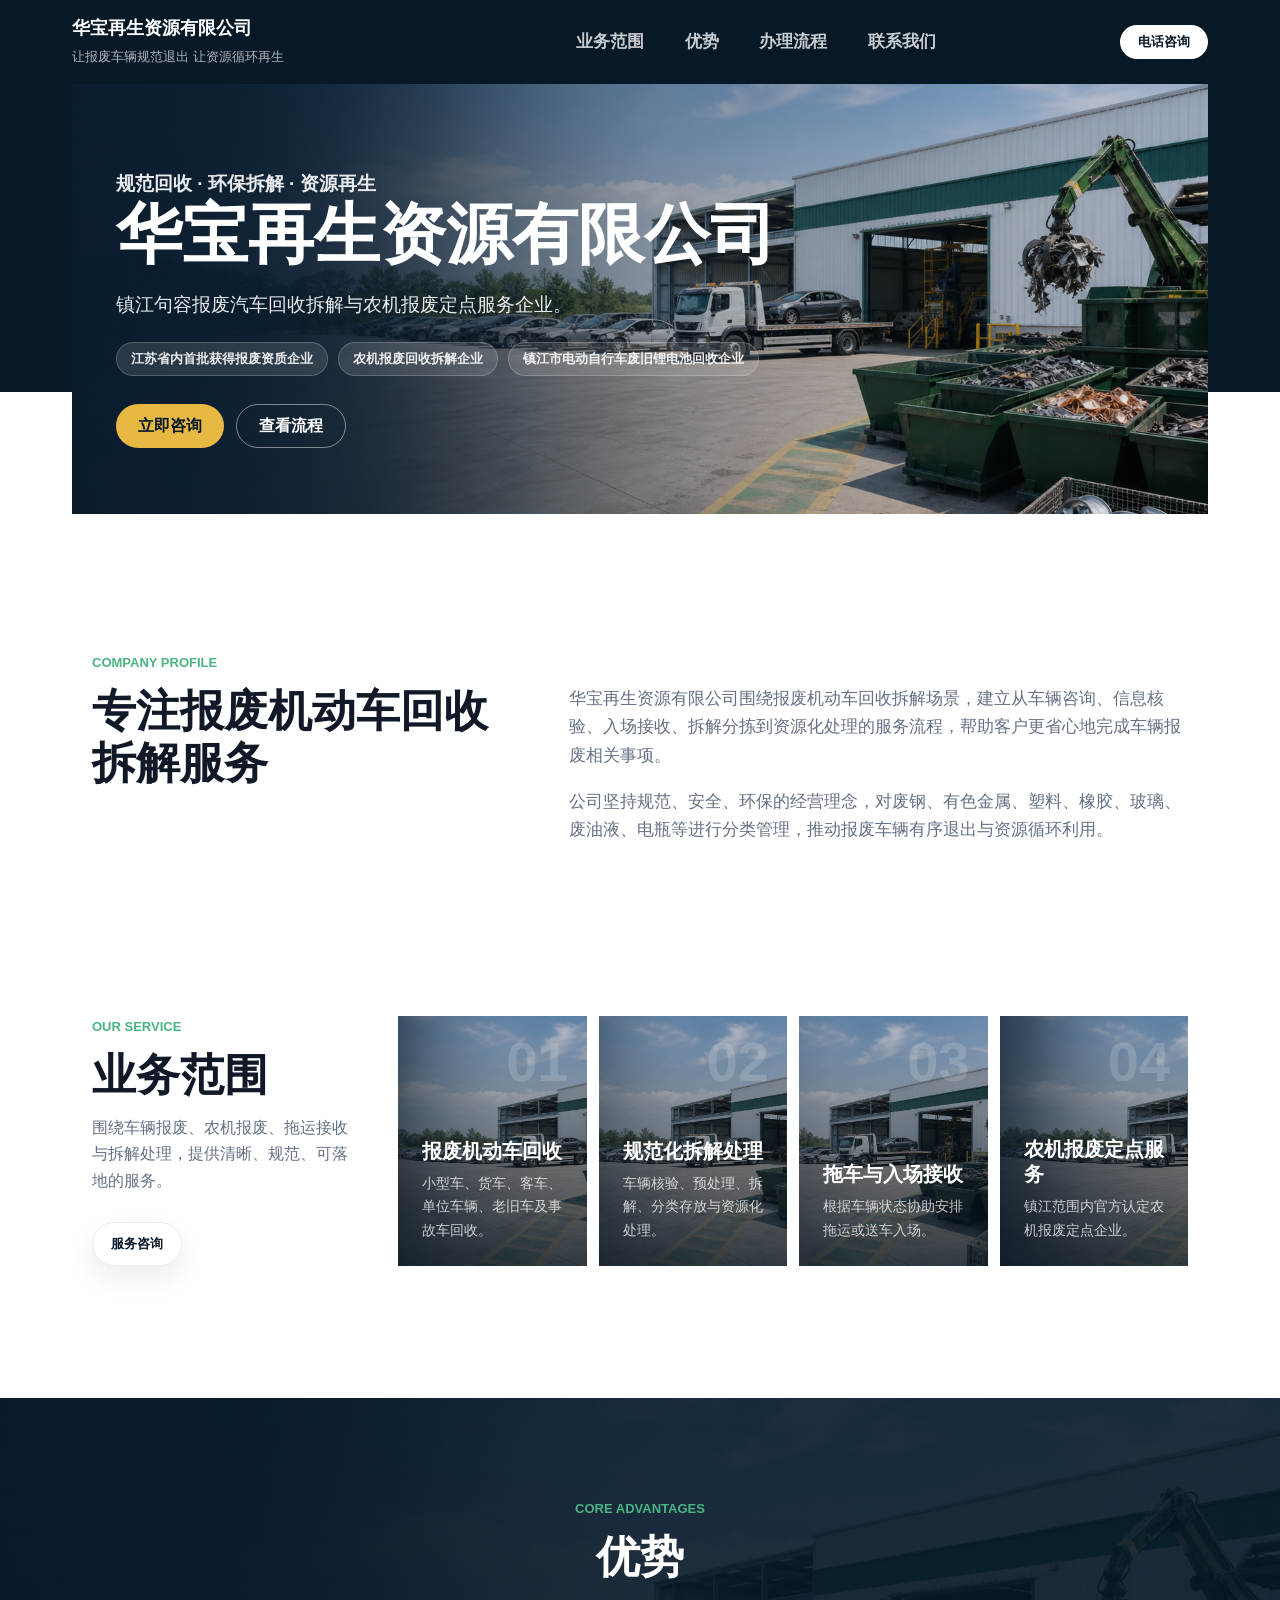
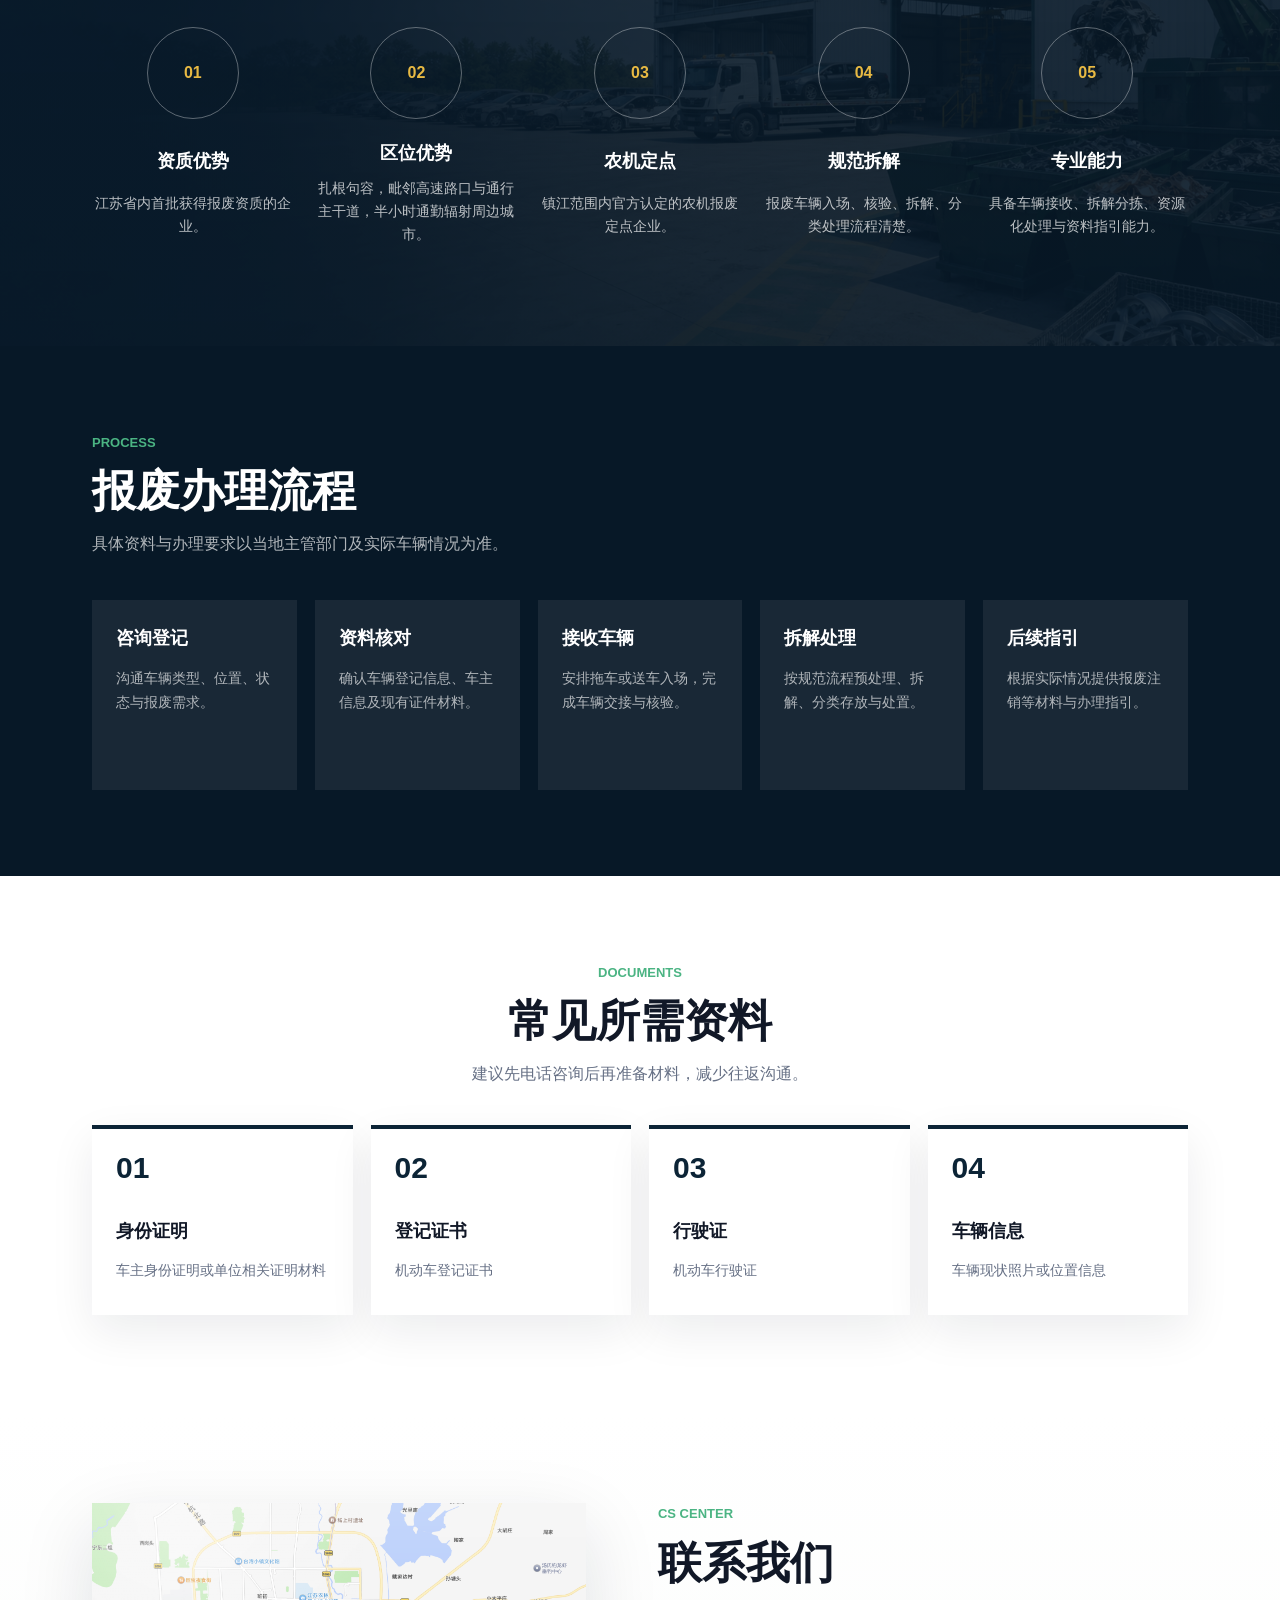
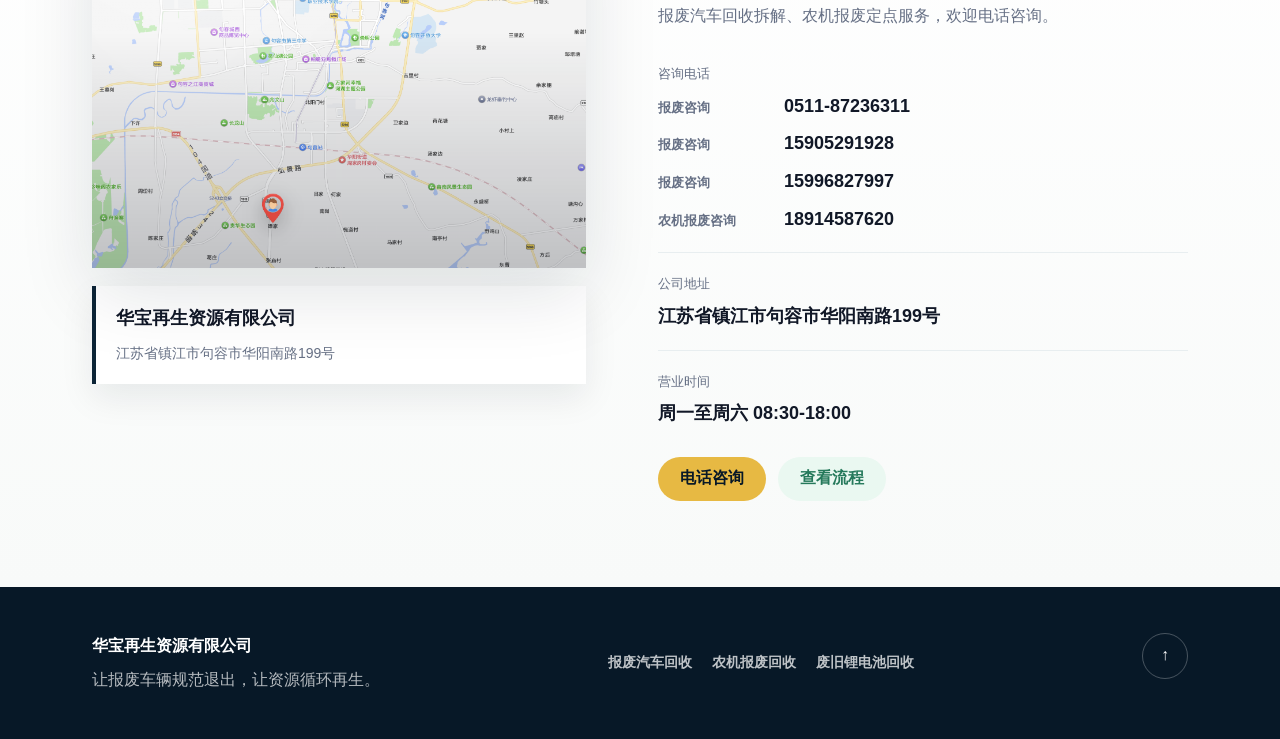
<file: index.html>
<!doctype html>
<html lang="zh-CN">
  <head>
    <meta charset="utf-8">
    <meta name="viewport" content="width=device-width, initial-scale=1">
    <title>华宝再生资源有限公司｜报废汽车回收拆解</title>
    <meta
      name="description"
      content="华宝再生资源有限公司位于江苏省镇江市句容市华阳南路199号，提供报废汽车回收拆解、农机报废回收拆解、拖运接收、资料指引与资源化处理服务。"
    >
    <meta name="keywords" content="华宝再生资源有限公司,句容报废汽车回收,镇江报废汽车拆解,句容报废车,镇江农机报废,电动自行车废旧锂电池回收">
    <meta name="robots" content="index,follow">
    <link rel="canonical" href="https://huabaohuishou.com/">
    <meta property="og:title" content="华宝再生资源有限公司｜报废汽车回收拆解">
    <meta property="og:description" content="江苏镇江句容报废汽车回收拆解、农机报废回收拆解、拖运接收与资源化处理服务。">
    <meta property="og:type" content="website">
    <meta property="og:url" content="https://huabaohuishou.com/">
    <script type="application/ld+json">
      {
        "@context": "https://schema.org",
        "@type": "LocalBusiness",
        "name": "华宝再生资源有限公司",
        "url": "https://huabaohuishou.com/",
        "description": "华宝再生资源有限公司提供报废汽车回收拆解、农机报废回收拆解、拖运接收、资料指引与资源化处理服务。",
        "address": {
          "@type": "PostalAddress",
          "streetAddress": "华阳南路199号",
          "addressLocality": "句容市",
          "addressRegion": "江苏省镇江市",
          "addressCountry": "CN"
        },
        "telephone": [
          "0511-87236311",
          "15905291928",
          "15996827997",
          "18914587620"
        ],
        "areaServed": ["句容市", "镇江市", "南京周边"],
        "knowsAbout": ["报废汽车回收拆解", "农机报废回收拆解", "电动自行车废旧锂电池回收", "资源循环利用"]
      }
    </script>
    <link rel="stylesheet" href="styles.css">
  </head>
  <body>
    <div class="page-shell">
      <header class="site-header">
        <a class="brand" href="#top" aria-label="华宝再生资源有限公司首页">
          <span>
            <strong>华宝再生资源有限公司</strong>
            <small>让报废车辆规范退出  让资源循环再生</small>
          </span>
        </a>
        <nav class="nav" aria-label="主导航">
          <a href="#services">业务范围</a>
          <a href="#advantages">优势</a>
          <a href="#process">办理流程</a>
          <a href="#contact">联系我们</a>
        </nav>
        <a class="header-cta" href="#contact">电话咨询</a>
      </header>

      <main id="top">
        <section class="hero">
          <div class="hero-frame">
            <div class="hero-content">
              <p class="eyebrow">规范回收 · 环保拆解 · 资源再生</p>
              <h1>华宝再生资源有限<span>公司</span></h1>
              <p>镇江句容报废汽车回收拆解与农机报废定点服务企业。</p>
              <div class="hero-badges" aria-label="核心优势">
                <span>江苏省内首批获得报废资质企业</span>
                <span>农机报废回收拆解企业</span>
                <span>镇江市电动自行车废旧锂电池回收企业</span>
              </div>
              <div class="hero-actions">
                <a class="button primary" href="#contact">立即咨询</a>
                <a class="button ghost" href="#process">查看流程</a>
              </div>
            </div>
          </div>
        </section>

        <section class="section intro">
          <div class="section-kicker">Company Profile</div>
          <div class="intro-grid">
            <h2>专注报废机动车回收拆解服务</h2>
            <div class="intro-copy">
              <p>
                华宝再生资源有限公司围绕报废机动车回收拆解场景，建立从车辆咨询、信息核验、入场接收、拆解分拣到资源化处理的服务流程，帮助客户更省心地完成车辆报废相关事项。
              </p>
              <p>
                公司坚持规范、安全、环保的经营理念，对废钢、有色金属、塑料、橡胶、玻璃、废油液、电瓶等进行分类管理，推动报废车辆有序退出与资源循环利用。
              </p>
            </div>
          </div>
        </section>

        <section class="section services" id="services">
          <div class="service-lead">
            <span class="section-kicker">Our Service</span>
            <h2>业务范围</h2>
            <p>围绕车辆报废、农机报废、拖运接收与拆解处理，提供清晰、规范、可落地的服务。</p>
            <a class="small-link" href="#contact">服务咨询</a>
          </div>
          <div class="service-strip">
            <article class="service-card service-one">
              <span>01</span>
              <h3>报废机动车回收</h3>
              <p>小型车、货车、客车、单位车辆、老旧车及事故车回收。</p>
            </article>
            <article class="service-card service-two">
              <span>02</span>
              <h3>规范化拆解处理</h3>
              <p>车辆核验、预处理、拆解、分类存放与资源化处理。</p>
            </article>
            <article class="service-card service-three">
              <span>03</span>
              <h3>拖车与入场接收</h3>
              <p>根据车辆状态协助安排拖运或送车入场。</p>
            </article>
            <article class="service-card service-four">
              <span>04</span>
              <h3>农机报废定点服务</h3>
              <p>镇江范围内官方认定农机报废定点企业。</p>
            </article>
          </div>
        </section>

        <section class="values" id="advantages">
          <div class="values-inner">
            <span class="section-kicker">Core Advantages</span>
            <h2>优势</h2>
            <div class="value-grid">
              <div class="value-item">
                <span class="value-icon">01</span>
                <strong>资质优势</strong>
                <p>江苏省内首批获得报废资质的企业。</p>
              </div>
              <div class="value-item">
                <span class="value-icon">02</span>
                <strong>区位优势</strong>
                <p>扎根句容，毗邻高速路口与通行主干道，半小时通勤辐射周边城市。</p>
              </div>
              <div class="value-item">
                <span class="value-icon">03</span>
                <strong>农机定点</strong>
                <p>镇江范围内官方认定的农机报废定点企业。</p>
              </div>
              <div class="value-item">
                <span class="value-icon">04</span>
                <strong>规范拆解</strong>
                <p>报废车辆入场、核验、拆解、分类处理流程清楚。</p>
              </div>
              <div class="value-item">
                <span class="value-icon">05</span>
                <strong>专业能力</strong>
                <p>具备车辆接收、拆解分拣、资源化处理与资料指引能力。</p>
              </div>
            </div>
          </div>
        </section>

        <section class="section process" id="process">
          <div class="section-heading">
            <span class="section-kicker">Process</span>
            <h2>报废办理流程</h2>
            <p>具体资料与办理要求以当地主管部门及实际车辆情况为准。</p>
          </div>
          <ol class="timeline">
            <li><strong>咨询登记</strong><span>沟通车辆类型、位置、状态与报废需求。</span></li>
            <li><strong>资料核对</strong><span>确认车辆登记信息、车主信息及现有证件材料。</span></li>
            <li><strong>接收车辆</strong><span>安排拖车或送车入场，完成车辆交接与核验。</span></li>
            <li><strong>拆解处理</strong><span>按规范流程预处理、拆解、分类存放与处置。</span></li>
            <li><strong>后续指引</strong><span>根据实际情况提供报废注销等材料与办理指引。</span></li>
          </ol>
        </section>

        <section class="section documents" id="documents">
          <div class="section-heading center">
            <span class="section-kicker">Documents</span>
            <h2>常见所需资料</h2>
            <p>建议先电话咨询后再准备材料，减少往返沟通。</p>
          </div>
          <ol class="document-grid">
            <li><strong>身份证明</strong><span>车主身份证明或单位相关证明材料</span></li>
            <li><strong>登记证书</strong><span>机动车登记证书</span></li>
            <li><strong>行驶证</strong><span>机动车行驶证</span></li>
            <li><strong>车辆信息</strong><span>车辆现状照片或位置信息</span></li>
          </ol>
        </section>

        <section class="contact-section" id="contact">
          <div class="map-column">
            <div class="map-card" aria-label="公司地址地图">
              <img src="assets/huabao-map.png" alt="句容市华宝再生资源有限公司地图位置标注">
            </div>
            <div class="contact-location">
              <strong>华宝再生资源有限公司</strong>
              <span>江苏省镇江市句容市华阳南路199号</span>
            </div>
          </div>
          <div class="contact-copy" id="contact-info">
            <span class="section-kicker">CS Center</span>
            <h2>联系我们</h2>
            <p>报废汽车回收拆解、农机报废定点服务，欢迎电话咨询。</p>
            <dl class="contact-list">
              <div id="phone-consult">
                <dt>咨询电话</dt>
                <dd class="phone-list">
                  <a href="tel:051187236311"><span>报废咨询</span>0511-87236311</a>
                  <a href="tel:15905291928"><span>报废咨询</span>15905291928</a>
                  <a href="tel:15996827997"><span>报废咨询</span>15996827997</a>
                  <a href="tel:18914587620"><span>农机报废咨询</span>18914587620</a>
                </dd>
              </div>
              <div>
                <dt>公司地址</dt>
                <dd>江苏省镇江市句容市华阳南路199号</dd>
              </div>
              <div>
                <dt>营业时间</dt>
                <dd>周一至周六 08:30-18:00</dd>
              </div>
            </dl>
            <div class="contact-actions">
              <a class="button primary" href="#contact">电话咨询</a>
              <a class="button light" href="#process">查看流程</a>
            </div>
          </div>
        </section>
      </main>

      <footer class="site-footer">
        <div>
          <strong>华宝再生资源有限公司</strong>
          <span>让报废车辆规范退出，让资源循环再生。</span>
        </div>
        <nav class="footer-links" aria-label="相关服务">
          <a href="baofei-qiche.html">报废汽车回收</a>
          <a href="nongji-baofei.html">农机报废回收</a>
          <a href="lidianchi-huishou.html">废旧锂电池回收</a>
        </nav>
        <a class="back-top" href="#top" aria-label="返回顶部">↑</a>
      </footer>
    </div>

    <div class="mobile-contact" aria-label="快捷联系">
      <a href="#phone-consult">电话咨询</a>
      <a href="#contact-info">联系方式</a>
    </div>
    <script>
      (() => {
        if ("scrollRestoration" in history) {
          history.scrollRestoration = "manual";
        }

        window.addEventListener("pageshow", () => {
          if (!window.location.hash) {
            requestAnimationFrame(() => window.scrollTo(0, 0));
          }
        });
      })();
    </script>
  </body>
</html>
</file>
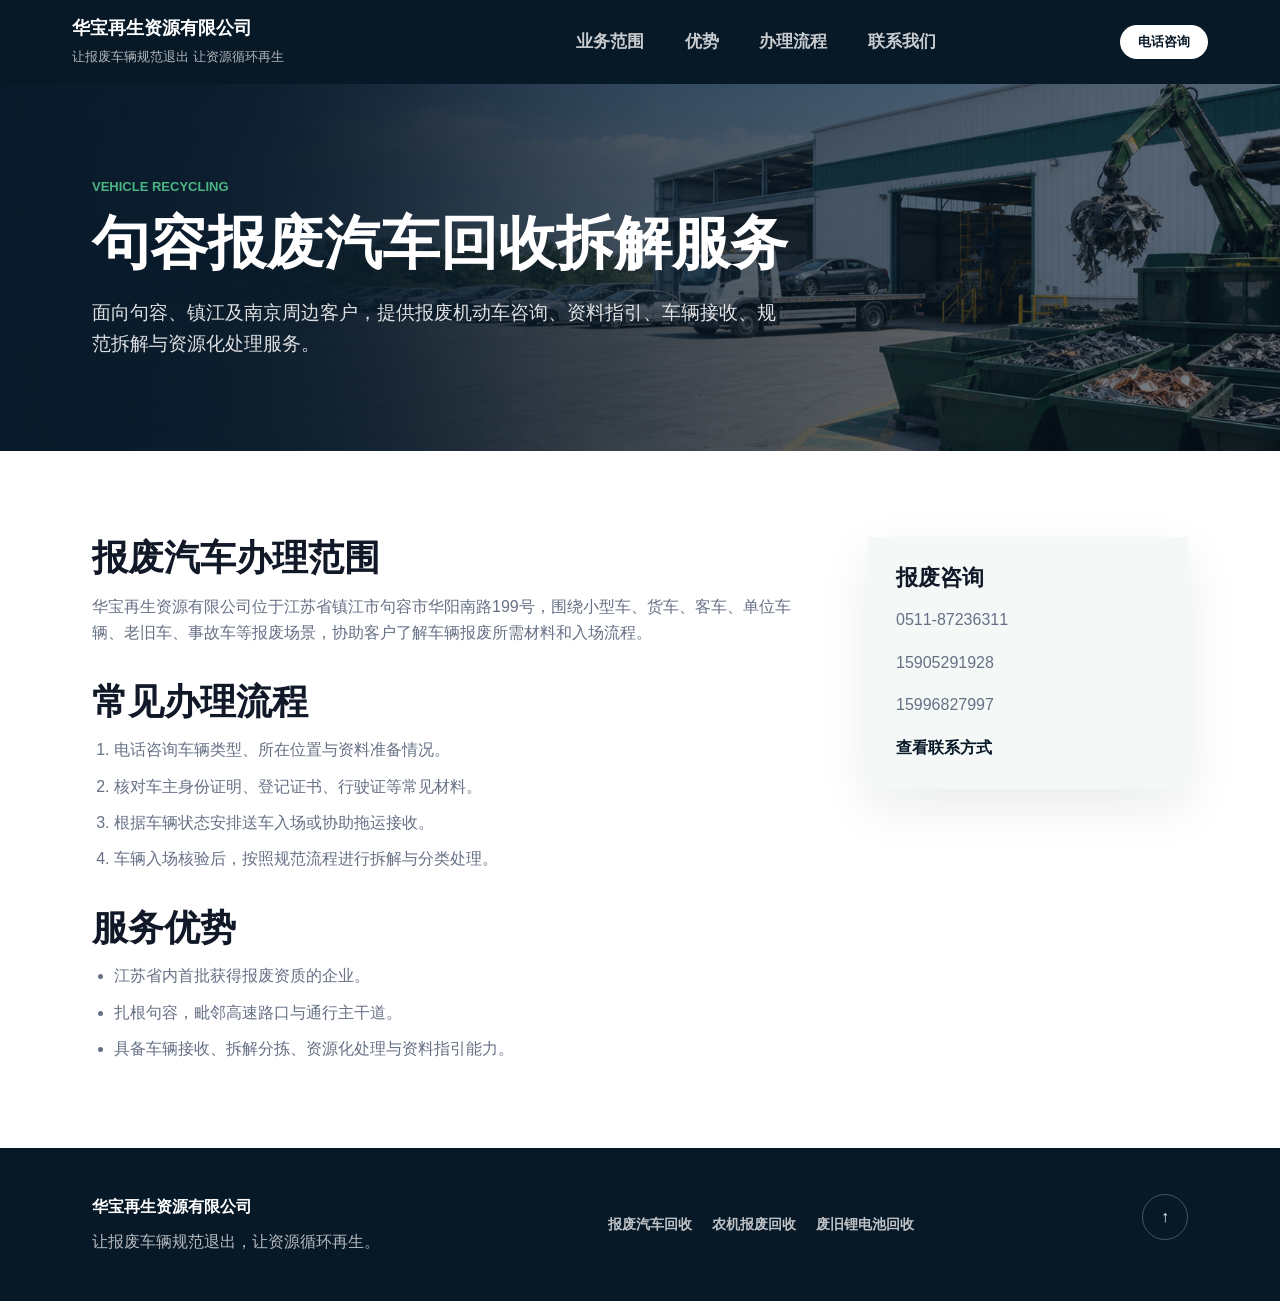
<file: baofei-qiche.html>
<!doctype html>
<html lang="zh-CN">
  <head>
    <meta charset="utf-8">
    <meta name="viewport" content="width=device-width, initial-scale=1">
    <title>句容报废汽车回收拆解｜镇江报废车咨询｜华宝再生资源有限公司</title>
    <meta name="description" content="华宝再生资源有限公司提供句容、镇江周边报废汽车回收拆解咨询服务，包含车辆报废资料指引、拖车入场、车辆核验、规范拆解与资源化处理。">
    <meta name="robots" content="index,follow">
    <link rel="canonical" href="https://huabaohuishou.com/baofei-qiche.html">
    <link rel="stylesheet" href="styles.css">
  </head>
  <body>
    <div class="page-shell">
      <header class="site-header">
        <a class="brand" href="index.html" aria-label="华宝再生资源有限公司首页">
          <span>
            <strong>华宝再生资源有限公司</strong>
            <small>让报废车辆规范退出  让资源循环再生</small>
          </span>
        </a>
        <nav class="nav" aria-label="主导航">
          <a href="index.html#services">业务范围</a>
          <a href="index.html#advantages">优势</a>
          <a href="index.html#process">办理流程</a>
          <a href="index.html#contact">联系我们</a>
        </nav>
        <a class="header-cta" href="index.html#contact">电话咨询</a>
      </header>

      <main>
        <section class="content-hero">
          <span class="section-kicker">Vehicle Recycling</span>
          <h1>句容报废汽车回收拆解服务</h1>
          <p>面向句容、镇江及南京周边客户，提供报废机动车咨询、资料指引、车辆接收、规范拆解与资源化处理服务。</p>
        </section>

        <section class="content-body">
          <article class="content-main">
            <section>
              <h2>报废汽车办理范围</h2>
              <p>华宝再生资源有限公司位于江苏省镇江市句容市华阳南路199号，围绕小型车、货车、客车、单位车辆、老旧车、事故车等报废场景，协助客户了解车辆报废所需材料和入场流程。</p>
            </section>
            <section>
              <h2>常见办理流程</h2>
              <ol>
                <li>电话咨询车辆类型、所在位置与资料准备情况。</li>
                <li>核对车主身份证明、登记证书、行驶证等常见材料。</li>
                <li>根据车辆状态安排送车入场或协助拖运接收。</li>
                <li>车辆入场核验后，按照规范流程进行拆解与分类处理。</li>
              </ol>
            </section>
            <section>
              <h2>服务优势</h2>
              <ul>
                <li>江苏省内首批获得报废资质的企业。</li>
                <li>扎根句容，毗邻高速路口与通行主干道。</li>
                <li>具备车辆接收、拆解分拣、资源化处理与资料指引能力。</li>
              </ul>
            </section>
          </article>
          <aside class="contact-panel">
            <h2>报废咨询</h2>
            <p>0511-87236311</p>
            <p>15905291928</p>
            <p>15996827997</p>
            <a href="index.html#contact">查看联系方式</a>
          </aside>
        </section>
      </main>

      <footer class="site-footer">
        <div>
          <strong>华宝再生资源有限公司</strong>
          <span>让报废车辆规范退出，让资源循环再生。</span>
        </div>
        <nav class="footer-links" aria-label="相关服务">
          <a href="baofei-qiche.html">报废汽车回收</a>
          <a href="nongji-baofei.html">农机报废回收</a>
          <a href="lidianchi-huishou.html">废旧锂电池回收</a>
        </nav>
        <a class="back-top" href="index.html" aria-label="返回首页">↑</a>
      </footer>
    </div>
  </body>
</html>
</file>
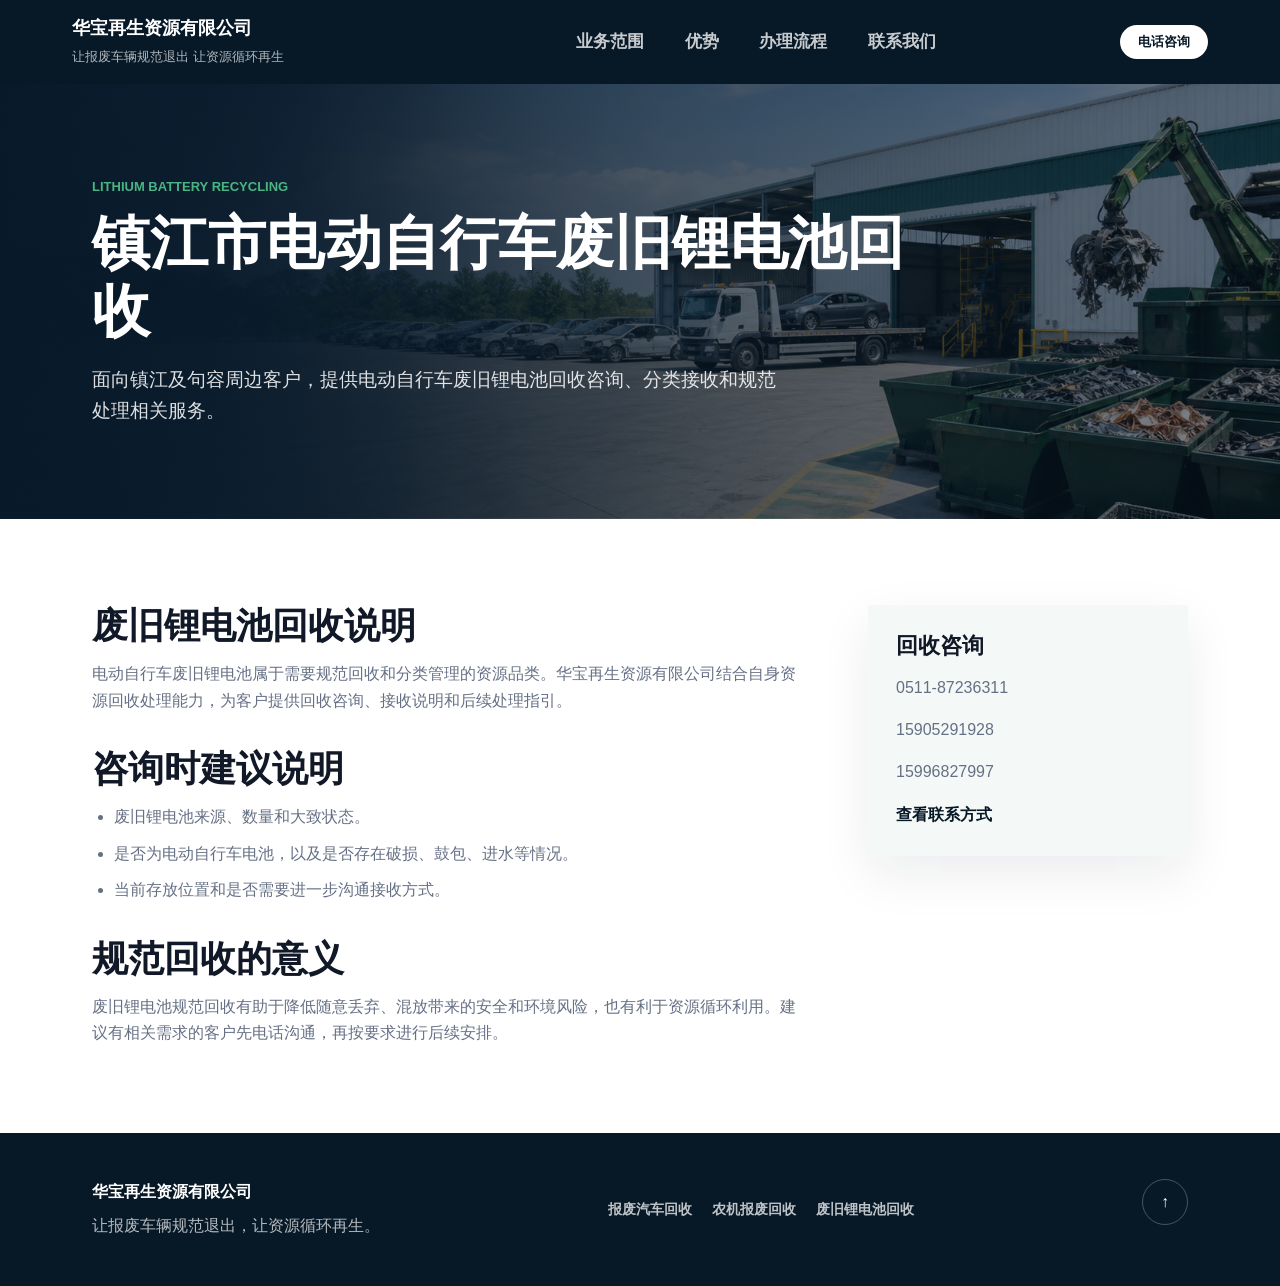
<file: lidianchi-huishou.html>
<!doctype html>
<html lang="zh-CN">
  <head>
    <meta charset="utf-8">
    <meta name="viewport" content="width=device-width, initial-scale=1">
    <title>镇江市电动自行车废旧锂电池回收企业｜华宝再生资源有限公司</title>
    <meta name="description" content="华宝再生资源有限公司提供镇江市电动自行车废旧锂电池回收咨询服务，协助客户了解回收接收、分类管理与资源化处理相关事项。">
    <meta name="robots" content="index,follow">
    <link rel="canonical" href="https://huabaohuishou.com/lidianchi-huishou.html">
    <link rel="stylesheet" href="styles.css">
  </head>
  <body>
    <div class="page-shell">
      <header class="site-header">
        <a class="brand" href="index.html" aria-label="华宝再生资源有限公司首页">
          <span>
            <strong>华宝再生资源有限公司</strong>
            <small>让报废车辆规范退出  让资源循环再生</small>
          </span>
        </a>
        <nav class="nav" aria-label="主导航">
          <a href="index.html#services">业务范围</a>
          <a href="index.html#advantages">优势</a>
          <a href="index.html#process">办理流程</a>
          <a href="index.html#contact">联系我们</a>
        </nav>
        <a class="header-cta" href="index.html#contact">电话咨询</a>
      </header>

      <main>
        <section class="content-hero">
          <span class="section-kicker">Lithium Battery Recycling</span>
          <h1>镇江市电动自行车废旧锂电池回收</h1>
          <p>面向镇江及句容周边客户，提供电动自行车废旧锂电池回收咨询、分类接收和规范处理相关服务。</p>
        </section>

        <section class="content-body">
          <article class="content-main">
            <section>
              <h2>废旧锂电池回收说明</h2>
              <p>电动自行车废旧锂电池属于需要规范回收和分类管理的资源品类。华宝再生资源有限公司结合自身资源回收处理能力，为客户提供回收咨询、接收说明和后续处理指引。</p>
            </section>
            <section>
              <h2>咨询时建议说明</h2>
              <ul>
                <li>废旧锂电池来源、数量和大致状态。</li>
                <li>是否为电动自行车电池，以及是否存在破损、鼓包、进水等情况。</li>
                <li>当前存放位置和是否需要进一步沟通接收方式。</li>
              </ul>
            </section>
            <section>
              <h2>规范回收的意义</h2>
              <p>废旧锂电池规范回收有助于降低随意丢弃、混放带来的安全和环境风险，也有利于资源循环利用。建议有相关需求的客户先电话沟通，再按要求进行后续安排。</p>
            </section>
          </article>
          <aside class="contact-panel">
            <h2>回收咨询</h2>
            <p>0511-87236311</p>
            <p>15905291928</p>
            <p>15996827997</p>
            <a href="index.html#contact">查看联系方式</a>
          </aside>
        </section>
      </main>

      <footer class="site-footer">
        <div>
          <strong>华宝再生资源有限公司</strong>
          <span>让报废车辆规范退出，让资源循环再生。</span>
        </div>
        <nav class="footer-links" aria-label="相关服务">
          <a href="baofei-qiche.html">报废汽车回收</a>
          <a href="nongji-baofei.html">农机报废回收</a>
          <a href="lidianchi-huishou.html">废旧锂电池回收</a>
        </nav>
        <a class="back-top" href="index.html" aria-label="返回首页">↑</a>
      </footer>
    </div>
  </body>
</html>
</file>
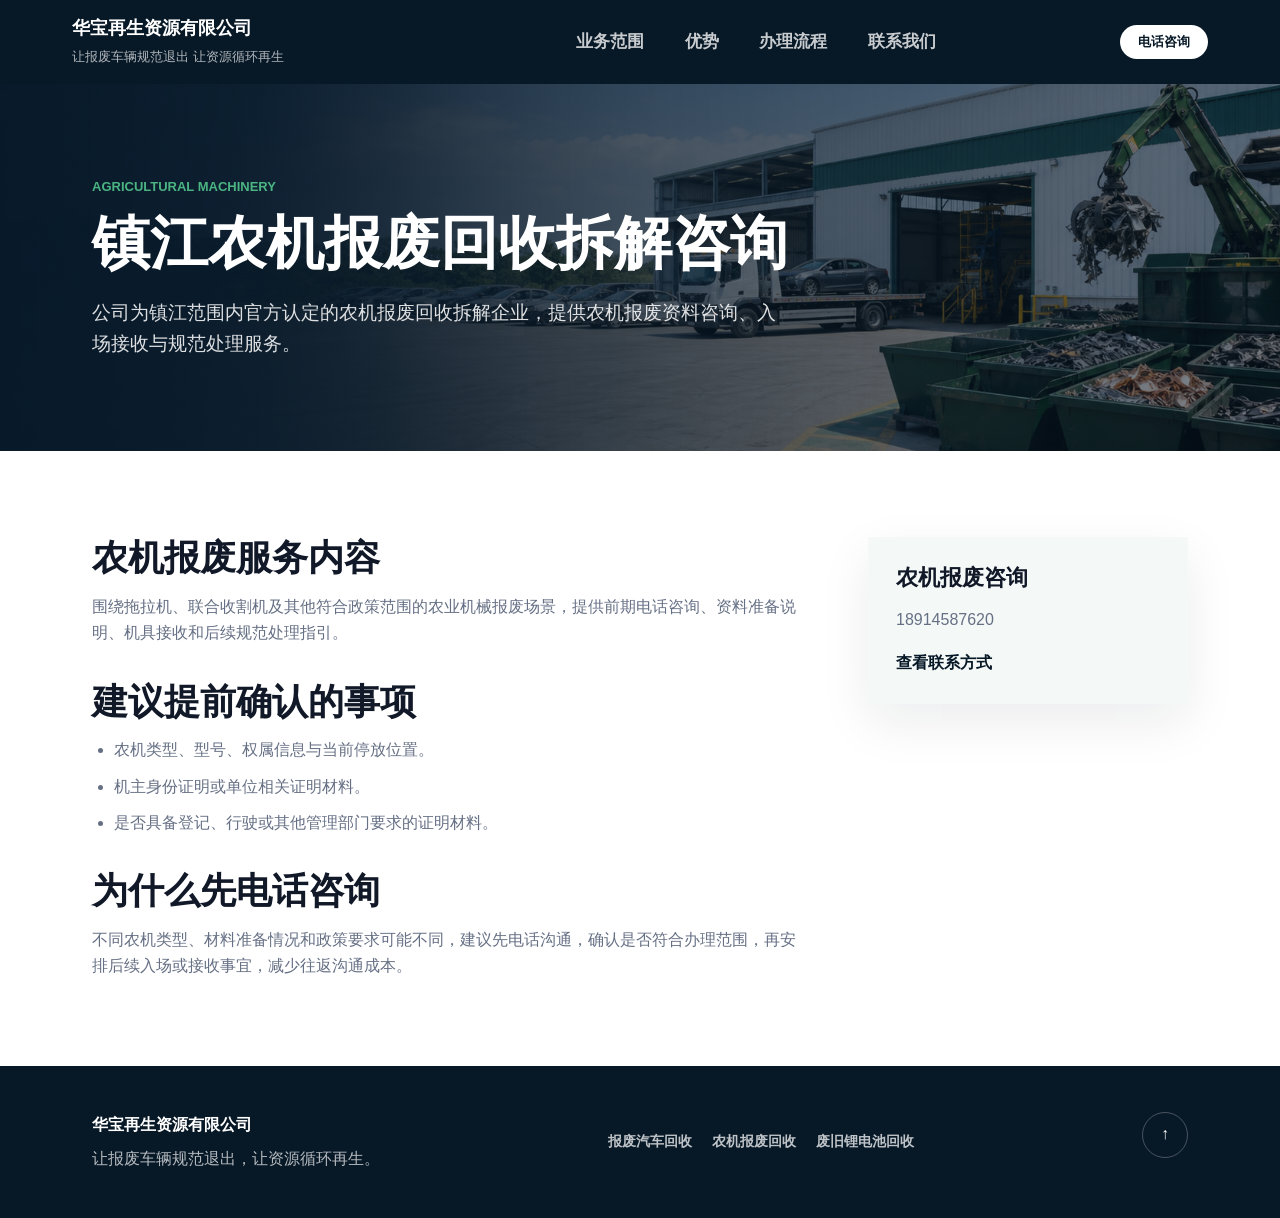
<file: nongji-baofei.html>
<!doctype html>
<html lang="zh-CN">
  <head>
    <meta charset="utf-8">
    <meta name="viewport" content="width=device-width, initial-scale=1">
    <title>镇江农机报废回收拆解｜农机报废定点咨询｜华宝再生资源有限公司</title>
    <meta name="description" content="华宝再生资源有限公司为镇江范围内官方认定的农机报废回收拆解企业，提供农机报废咨询、资料指引、入场接收与规范处理服务。">
    <meta name="robots" content="index,follow">
    <link rel="canonical" href="https://huabaohuishou.com/nongji-baofei.html">
    <link rel="stylesheet" href="styles.css">
  </head>
  <body>
    <div class="page-shell">
      <header class="site-header">
        <a class="brand" href="index.html" aria-label="华宝再生资源有限公司首页">
          <span>
            <strong>华宝再生资源有限公司</strong>
            <small>让报废车辆规范退出  让资源循环再生</small>
          </span>
        </a>
        <nav class="nav" aria-label="主导航">
          <a href="index.html#services">业务范围</a>
          <a href="index.html#advantages">优势</a>
          <a href="index.html#process">办理流程</a>
          <a href="index.html#contact">联系我们</a>
        </nav>
        <a class="header-cta" href="index.html#contact">电话咨询</a>
      </header>

      <main>
        <section class="content-hero">
          <span class="section-kicker">Agricultural Machinery</span>
          <h1>镇江农机报废回收拆解咨询</h1>
          <p>公司为镇江范围内官方认定的农机报废回收拆解企业，提供农机报废资料咨询、入场接收与规范处理服务。</p>
        </section>

        <section class="content-body">
          <article class="content-main">
            <section>
              <h2>农机报废服务内容</h2>
              <p>围绕拖拉机、联合收割机及其他符合政策范围的农业机械报废场景，提供前期电话咨询、资料准备说明、机具接收和后续规范处理指引。</p>
            </section>
            <section>
              <h2>建议提前确认的事项</h2>
              <ul>
                <li>农机类型、型号、权属信息与当前停放位置。</li>
                <li>机主身份证明或单位相关证明材料。</li>
                <li>是否具备登记、行驶或其他管理部门要求的证明材料。</li>
              </ul>
            </section>
            <section>
              <h2>为什么先电话咨询</h2>
              <p>不同农机类型、材料准备情况和政策要求可能不同，建议先电话沟通，确认是否符合办理范围，再安排后续入场或接收事宜，减少往返沟通成本。</p>
            </section>
          </article>
          <aside class="contact-panel">
            <h2>农机报废咨询</h2>
            <p>18914587620</p>
            <a href="index.html#contact">查看联系方式</a>
          </aside>
        </section>
      </main>

      <footer class="site-footer">
        <div>
          <strong>华宝再生资源有限公司</strong>
          <span>让报废车辆规范退出，让资源循环再生。</span>
        </div>
        <nav class="footer-links" aria-label="相关服务">
          <a href="baofei-qiche.html">报废汽车回收</a>
          <a href="nongji-baofei.html">农机报废回收</a>
          <a href="lidianchi-huishou.html">废旧锂电池回收</a>
        </nav>
        <a class="back-top" href="index.html" aria-label="返回首页">↑</a>
      </footer>
    </div>
  </body>
</html>
</file>
<file: styles.css>
:root {
  --ink: #111827;
  --muted: #667085;
  --line: #e8eef0;
  --paper: #ffffff;
  --wash: #f4f8f6;
  --deep: #071827;
  --deep-2: #0c2436;
  --green: #4bb483;
  --green-dark: #25795b;
  --green-soft: #eaf8f1;
  --gold: #e7b943;
  --shadow: 0 28px 70px rgba(7, 24, 39, 0.14);
}

* {
  box-sizing: border-box;
}

html {
  scroll-behavior: smooth;
}

#phone-consult,
#contact-info {
  scroll-margin-top: 24px;
}

body {
  margin: 0;
  color: var(--ink);
  font-family: "Microsoft YaHei", "PingFang SC", "Noto Sans SC", Arial, sans-serif;
  line-height: 1.65;
  background: #fff;
}

a {
  color: inherit;
  text-decoration: none;
}

.page-shell {
  width: 100%;
  margin: 0;
  overflow: hidden;
  background: var(--paper);
}

.site-header {
  display: grid;
  grid-template-columns: minmax(320px, auto) 1fr auto;
  align-items: center;
  gap: 42px;
  min-height: 84px;
  padding: 16px 72px;
  color: #fff;
  background: var(--deep);
}

.brand {
  display: inline-flex;
  align-items: center;
  min-width: 0;
  max-width: 430px;
}

.brand strong,
.brand small {
  display: block;
  line-height: 1.25;
}

.brand strong {
  font-size: 18px;
  letter-spacing: 0;
}

.brand small {
  margin-top: 7px;
  color: rgba(255, 255, 255, 0.68);
  font-size: 13px;
  line-height: 1.55;
  letter-spacing: 0;
  white-space: normal;
}

.nav {
  display: flex;
  justify-content: center;
  gap: clamp(24px, 3.2vw, 52px);
  color: rgba(255, 255, 255, 0.78);
  font-size: 17px;
  font-weight: 700;
  white-space: nowrap;
}

.nav a {
  position: relative;
  padding: 10px 0;
}

.nav a::after {
  content: "";
  position: absolute;
  left: 0;
  right: 0;
  bottom: 2px;
  height: 2px;
  background: var(--green);
  transform: scaleX(0);
  transform-origin: left center;
  transition: transform 0.2s ease;
}

.nav a:hover {
  color: #fff;
}

.nav a:hover::after {
  transform: scaleX(1);
}

.header-cta {
  display: inline-flex;
  align-items: center;
  justify-content: center;
  min-height: 34px;
  padding: 0 18px;
  color: var(--deep);
  font-size: 13px;
  font-weight: 800;
  background: #fff;
  border-radius: 999px;
}

.hero {
  position: relative;
  padding: 0 72px 52px;
  background: linear-gradient(180deg, var(--deep) 0 64%, #fff 64% 100%);
}

.hero-frame {
  min-height: 430px;
  display: flex;
  align-items: center;
  padding: 58px 44px;
  color: #fff;
  background-image:
    linear-gradient(90deg, rgba(7, 24, 39, 0.78), rgba(7, 24, 39, 0.34), rgba(7, 24, 39, 0.1)),
    url("assets/hero-auto-recycling.png");
  background-position: center;
  background-size: cover;
}

.hero-content {
  width: min(700px, 100%);
}

.eyebrow,
.section-kicker {
  display: block;
  margin: 0 0 12px;
  color: var(--green);
  font-size: 13px;
  font-weight: 900;
  letter-spacing: 0;
  text-transform: uppercase;
}

.hero h1 {
  margin: 0;
  max-width: 700px;
  font-size: clamp(36px, 5.3vw, 66px);
  line-height: 1.08;
  letter-spacing: 0;
}

.hero h1 span {
  white-space: nowrap;
}

.hero p {
  max-width: 520px;
  margin: 18px 0 0;
  color: rgba(255, 255, 255, 0.9);
  font-size: 19px;
}

.hero-badges {
  display: flex;
  flex-wrap: wrap;
  gap: 10px;
  margin-top: 22px;
}

.hero-badges span {
  display: inline-flex;
  align-items: center;
  min-height: 34px;
  padding: 0 14px;
  color: rgba(255, 255, 255, 0.9);
  font-size: 13px;
  font-weight: 800;
  background: rgba(255, 255, 255, 0.12);
  border: 1px solid rgba(255, 255, 255, 0.2);
  border-radius: 999px;
}

.hero-actions,
.contact-actions {
  display: flex;
  flex-wrap: wrap;
  gap: 12px;
  margin-top: 28px;
}

.button {
  display: inline-flex;
  align-items: center;
  justify-content: center;
  min-height: 44px;
  padding: 0 22px;
  font-weight: 900;
  border-radius: 999px;
}

.button.primary {
  color: var(--deep);
  background: var(--gold);
}

.button.ghost {
  color: #fff;
  border: 1px solid rgba(255, 255, 255, 0.46);
}

.button.light {
  color: var(--green-dark);
  background: var(--green-soft);
}

.section {
  padding: 86px 92px;
}

.intro-grid {
  display: grid;
  grid-template-columns: minmax(260px, 0.8fr) minmax(0, 1.2fr);
  gap: 64px;
}

h2 {
  margin: 0;
  color: var(--ink);
  font-size: clamp(30px, 4vw, 44px);
  line-height: 1.18;
  letter-spacing: 0;
}

.intro-copy {
  display: grid;
  gap: 18px;
  color: var(--muted);
  font-size: 17px;
}

.intro-copy p {
  margin: 0;
}

.services {
  display: grid;
  grid-template-columns: 260px minmax(0, 1fr);
  gap: 46px;
  align-items: center;
  padding-bottom: 132px;
  background: #fff;
}

.service-lead p,
.section-heading p,
.contact-copy p {
  margin: 14px 0 0;
  color: var(--muted);
}

.small-link {
  display: inline-flex;
  margin-top: 28px;
  padding: 10px 18px;
  color: var(--deep);
  font-size: 13px;
  font-weight: 900;
  background: #fff;
  border: 1px solid var(--line);
  border-radius: 999px;
  box-shadow: 0 12px 28px rgba(7, 24, 39, 0.08);
}

.service-strip {
  display: grid;
  grid-template-columns: repeat(4, minmax(0, 1fr));
  gap: 12px;
}

.service-card {
  position: relative;
  min-height: 250px;
  display: flex;
  flex-direction: column;
  justify-content: flex-end;
  overflow: hidden;
  padding: 24px;
  color: #fff;
  background: var(--deep-2);
}

.service-card::before {
  content: "";
  position: absolute;
  inset: 0;
  z-index: 0;
  background-image:
    linear-gradient(180deg, rgba(7, 24, 39, 0.12), rgba(7, 24, 39, 0.82)),
    url("assets/hero-auto-recycling.png");
  background-position: center;
  background-size: cover;
  filter: saturate(0.8);
  transform: scale(1.08);
}

.service-two::before {
  background-position: 60% center;
}

.service-three::before {
  background-position: 75% center;
}

.service-four::before {
  background-position: 40% center;
}

.service-card span,
.service-card h3,
.service-card p {
  position: relative;
  z-index: 1;
}

.service-card span {
  position: absolute;
  top: 18px;
  right: 18px;
  color: rgba(255, 255, 255, 0.16);
  font-size: 56px;
  font-weight: 900;
  line-height: 1;
}

.service-card h3 {
  margin: 0 0 8px;
  font-size: 20px;
  line-height: 1.25;
}

.service-card p {
  margin: 0;
  color: rgba(255, 255, 255, 0.76);
  font-size: 14px;
}

.values {
  color: #fff;
  background-image:
    linear-gradient(rgba(7, 24, 39, 0.88), rgba(7, 24, 39, 0.92)),
    url("assets/hero-auto-recycling.png");
  background-position: center;
  background-size: cover;
}

.values-inner {
  padding: 100px 92px;
  text-align: center;
}

.values h2 {
  color: #fff;
}

.values-lead {
  max-width: 620px;
  margin: 14px auto 48px;
  color: rgba(255, 255, 255, 0.72);
}

.value-grid {
  display: grid;
  grid-template-columns: repeat(5, minmax(0, 1fr));
  gap: 22px;
  margin-top: 44px;
}

.value-item {
  display: grid;
  justify-items: center;
}

.value-icon {
  display: grid;
  place-items: center;
  width: 92px;
  height: 92px;
  margin-bottom: 20px;
  color: var(--gold);
  font-weight: 900;
  border: 1px solid rgba(255, 255, 255, 0.34);
  border-radius: 50%;
}

.value-item strong {
  font-size: 18px;
}

.value-item p {
  margin: 8px 0 0;
  color: rgba(255, 255, 255, 0.72);
  font-size: 14px;
}

.process {
  background: var(--deep);
}

.process .section-heading h2,
.process .section-heading p {
  color: #fff;
}

.process .section-heading p {
  color: rgba(255, 255, 255, 0.68);
}

.timeline {
  display: grid;
  grid-template-columns: repeat(5, minmax(0, 1fr));
  gap: 18px;
  margin: 42px 0 0;
  padding: 0;
  list-style: none;
}

.timeline li {
  min-height: 190px;
  padding: 24px;
  color: #fff;
  background: rgba(255, 255, 255, 0.07);
}

.timeline strong,
.timeline span {
  display: block;
}

.timeline strong {
  font-size: 18px;
}

.timeline span {
  margin-top: 14px;
  color: rgba(255, 255, 255, 0.66);
  font-size: 14px;
}

.section-heading.center {
  text-align: center;
}

.document-grid {
  display: grid;
  grid-template-columns: repeat(4, minmax(0, 1fr));
  gap: 18px;
  margin-top: 38px;
  padding: 0;
  list-style: none;
  counter-reset: doc;
}

.document-grid li {
  counter-increment: doc;
  min-height: 190px;
  padding: 24px;
  background: #fff;
  border-top: 4px solid var(--deep-2);
  box-shadow: 0 16px 42px rgba(7, 24, 39, 0.08);
}

.document-grid li::before {
  content: counter(doc, decimal-leading-zero);
  display: block;
  margin-bottom: 34px;
  color: var(--deep-2);
  font-size: 30px;
  line-height: 1;
  font-weight: 900;
}

.document-grid strong,
.document-grid span {
  display: block;
}

.document-grid strong {
  color: var(--ink);
  font-size: 18px;
}

.document-grid span {
  margin-top: 12px;
  color: var(--muted);
  font-size: 14px;
}

.contact-section {
  display: grid;
  grid-template-columns: minmax(360px, 0.82fr) minmax(380px, 0.88fr);
  gap: 72px;
  align-items: start;
  padding: 86px 92px;
  background: linear-gradient(180deg, #fff 0%, #f8faf9 100%);
}

.map-column {
  width: min(100%, 720px);
  justify-self: center;
}

.map-card {
  position: relative;
  width: 100%;
  overflow: hidden;
  background: #eef3f0;
  box-shadow: 0 24px 70px rgba(7, 24, 39, 0.12);
}

.map-card img {
  display: block;
  width: 100%;
  height: auto;
}

.contact-copy h2 {
  color: var(--ink);
}

.contact-copy {
  padding: 0;
}

.contact-location {
  width: 100%;
  margin-top: 18px;
  margin-bottom: 0;
  padding: 18px 22px 18px 20px;
  color: var(--ink);
  background: #fff;
  border-left: 4px solid var(--deep-2);
  box-shadow: 0 14px 34px rgba(7, 24, 39, 0.08);
}

.contact-location strong,
.contact-location span {
  display: block;
}

.contact-location strong {
  font-size: 18px;
  font-weight: 900;
}

.contact-location span {
  margin-top: 8px;
  color: var(--muted);
  font-size: 14px;
  line-height: 1.7;
}

.contact-list {
  display: grid;
  gap: 20px;
  margin: 34px 0 0;
}

.contact-list div {
  display: grid;
  gap: 7px;
  padding-bottom: 18px;
  border-bottom: 1px solid var(--line);
}

.contact-list div:last-child {
  padding-bottom: 0;
  border-bottom: 0;
}

.contact-list dt {
  color: var(--muted);
  font-size: 13px;
}

.contact-list dd {
  margin: 0;
  color: var(--ink);
  font-size: 18px;
  font-weight: 900;
}

.phone-list {
  display: grid;
  gap: 8px;
}

.phone-list a {
  display: grid;
  grid-template-columns: 112px minmax(0, 1fr);
  gap: 14px;
  align-items: baseline;
}

.phone-list span {
  color: var(--muted);
  font-size: 13px;
  font-weight: 700;
}

.site-footer {
  display: flex;
  justify-content: space-between;
  gap: 24px;
  padding: 46px 92px;
  color: rgba(255, 255, 255, 0.7);
  background: var(--deep);
}

.site-footer strong,
.site-footer span {
  display: block;
}

.site-footer strong {
  color: #fff;
}

.site-footer span {
  margin-top: 8px;
}

.footer-links {
  display: flex;
  flex-wrap: wrap;
  gap: 14px 20px;
  align-items: center;
}

.footer-links a {
  color: rgba(255, 255, 255, 0.74);
  font-size: 14px;
  font-weight: 700;
}

.footer-links a:hover {
  color: #fff;
}

.site-footer .back-top {
  display: grid;
  place-items: center;
  width: 46px;
  height: 46px;
  color: #fff;
  border: 1px solid rgba(255, 255, 255, 0.26);
  border-radius: 50%;
}

.content-hero {
  padding: 92px;
  color: #fff;
  background-image:
    linear-gradient(90deg, rgba(7, 24, 39, 0.88), rgba(7, 24, 39, 0.52)),
    url("assets/hero-auto-recycling.png");
  background-position: center;
  background-size: cover;
}

.content-hero h1 {
  max-width: 820px;
  margin: 0;
  font-size: clamp(34px, 5vw, 58px);
  line-height: 1.16;
}

.content-hero p {
  max-width: 700px;
  margin: 20px 0 0;
  color: rgba(255, 255, 255, 0.86);
  font-size: 19px;
}

.content-body {
  display: grid;
  grid-template-columns: minmax(0, 1fr) 320px;
  gap: 64px;
  padding: 86px 92px;
  background: #fff;
}

.content-main {
  display: grid;
  gap: 34px;
}

.content-main section {
  display: grid;
  gap: 14px;
}

.content-main h2 {
  font-size: clamp(26px, 3vw, 36px);
}

.content-main h3,
.contact-panel h2 {
  margin: 0;
  color: var(--ink);
  font-size: 22px;
}

.content-main p,
.content-main li,
.contact-panel p {
  margin: 0;
  color: var(--muted);
  font-size: 16px;
}

.content-main ul,
.content-main ol {
  display: grid;
  gap: 10px;
  margin: 0;
  padding-left: 22px;
}

.contact-panel {
  align-self: start;
  display: grid;
  gap: 16px;
  padding: 28px;
  background: var(--wash);
  box-shadow: 0 18px 48px rgba(7, 24, 39, 0.08);
}

.contact-panel a {
  color: var(--deep);
  font-weight: 900;
}

.mobile-contact {
  display: none;
}

@media (max-width: 980px) {
  .page-shell {
    width: 100%;
    margin: 0;
  }

  .site-header {
    grid-template-columns: 1fr;
    padding: 18px 24px;
    gap: 18px;
  }

  .nav {
    justify-content: flex-start;
    overflow-x: auto;
  }

  .header-cta {
    justify-self: start;
  }

  .hero,
  .section,
  .content-hero,
  .content-body,
  .values-inner,
  .contact-section,
  .site-footer {
    padding-left: 24px;
    padding-right: 24px;
  }

  .hero-frame {
    min-height: 500px;
  }

  .intro-grid,
  .services,
  .content-body,
  .contact-section {
    grid-template-columns: 1fr;
  }

  .services {
    padding-bottom: 86px;
  }

  .service-strip,
  .value-grid,
  .timeline,
  .document-grid {
    grid-template-columns: repeat(2, minmax(0, 1fr));
  }
}

@media (max-width: 640px) {
  body {
    padding-bottom: 64px;
    background: #fff;
  }

  .site-header {
    gap: 16px;
  }

  .brand strong {
    font-size: 17px;
  }

  .brand small {
    max-width: 280px;
    font-size: 12px;
    line-height: 1.5;
  }

  .hero {
    padding-top: 0;
    padding-bottom: 36px;
  }

  .hero-frame {
    min-height: 500px;
    padding: 38px 22px;
  }

  .section,
  .content-hero,
  .content-body,
  .values-inner,
  .contact-section {
    padding-top: 64px;
    padding-bottom: 64px;
  }

  .services {
    padding-bottom: 64px;
  }

  .service-strip,
  .value-grid,
  .timeline,
  .document-grid {
    grid-template-columns: 1fr;
  }

  .service-card,
  .timeline li,
  .document-grid li {
    min-height: 170px;
  }

  .document-grid li {
    min-height: auto;
  }

  .map-card {
    height: auto;
    background: #fff;
    box-shadow: none;
  }

  .map-card img {
    height: auto;
  }

  .contact-actions,
  .button {
    width: 100%;
  }

  .site-footer {
    flex-direction: column;
  }

  .footer-links {
    flex-direction: column;
    align-items: flex-start;
  }

  .mobile-contact {
    position: fixed;
    left: 0;
    right: 0;
    bottom: 0;
    z-index: 30;
    display: grid;
    grid-template-columns: 1fr 1fr;
    background: #fff;
    box-shadow: 0 -12px 30px rgba(7, 24, 39, 0.16);
  }

  .mobile-contact a {
    display: grid;
    place-items: center;
    min-height: 58px;
    font-weight: 900;
  }

  .mobile-contact a:first-child {
    color: var(--deep);
    background: var(--gold);
  }

  .mobile-contact a:last-child {
    color: #fff;
    background: var(--green-dark);
  }
}
</file>
